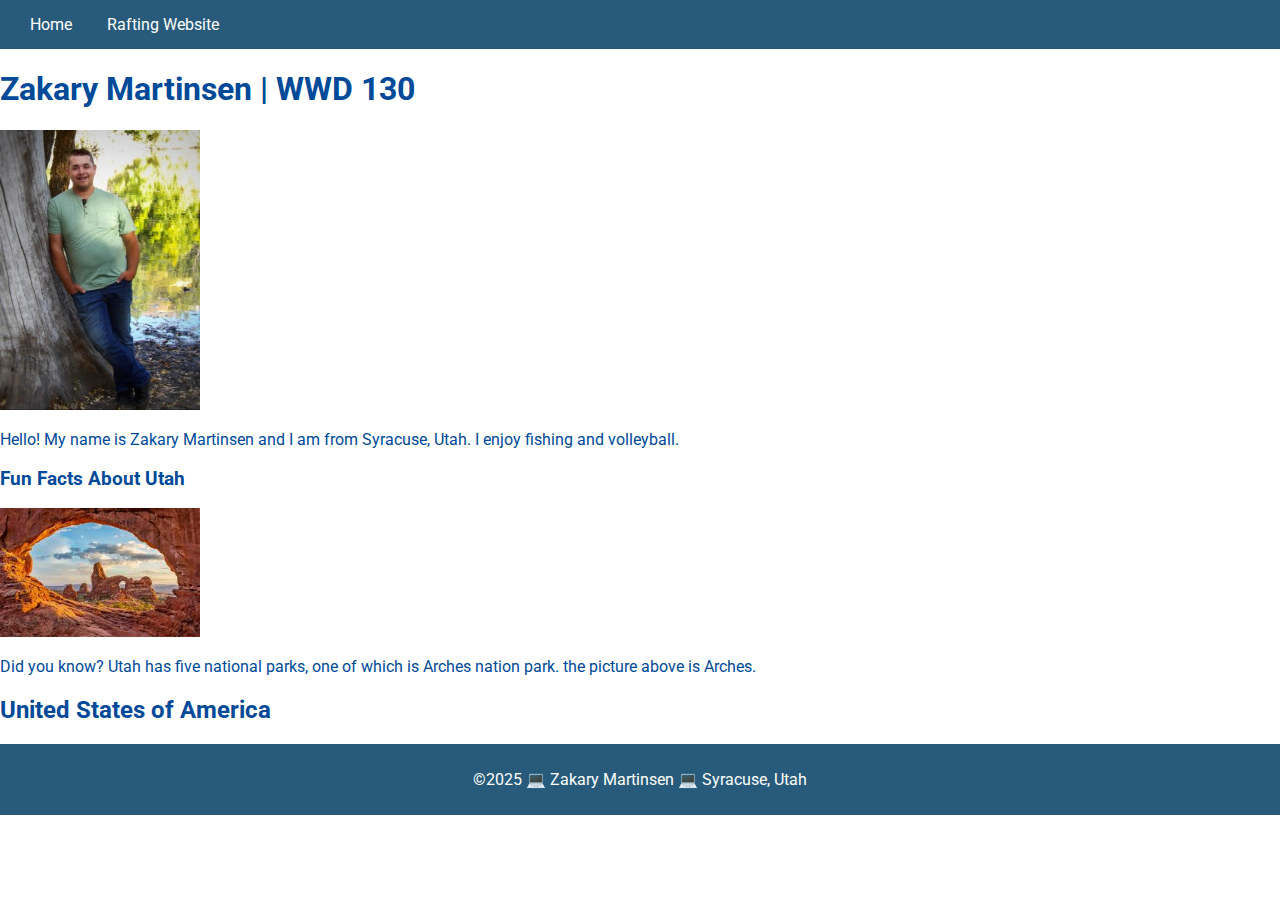
<file: index.html>
<!DOCTYPE html>
<html lang="en">
    <head>
        <meta charset="utf-8">
        <meta name="viewport" content="width=device-width,initial-scale=1.0">
        <title>Zakary Martinsen | WDD 130</title>
        <meta name="description" content="A home page about Zakary Martinsen: what he likes and where he is from.">
        <meta name="author" content="Zakary Martinsen">
        <link rel="stylesheet" href="wwr/styles/rafting.css">
    </head>
    <body>
        <header>
            <nav>
                <a href="#">Home</a>
                <a href="wwr/about.html">Rafting Website</a>
            </nav>
        </header>
        <main>
            <h1>Zakary Martinsen | WWD 130</h1>
            <img src="images/profile.jpg" alt="hello, my name is Zakary Martinsen" width="200">
            <p>Hello! My name is Zakary Martinsen and I am from Syracuse, Utah. I enjoy fishing and volleyball.</p>
        </main>
        <aside>
            <h3>Fun Facts About Utah</h3>
            <img src="images/redrock.jpg" alt="Utah Fun Fact" width="200">
            <p>Did you know? Utah has five national parks, one of which is Arches nation park. the picture above is Arches.</p>
        </aside>
        <h2> United States of America</h2>
        <footer>
            <p>&copy;2025 &#128187; Zakary Martinsen &#128187; Syracuse, Utah</p>
        </footer>
    </body>
</html>
</file>
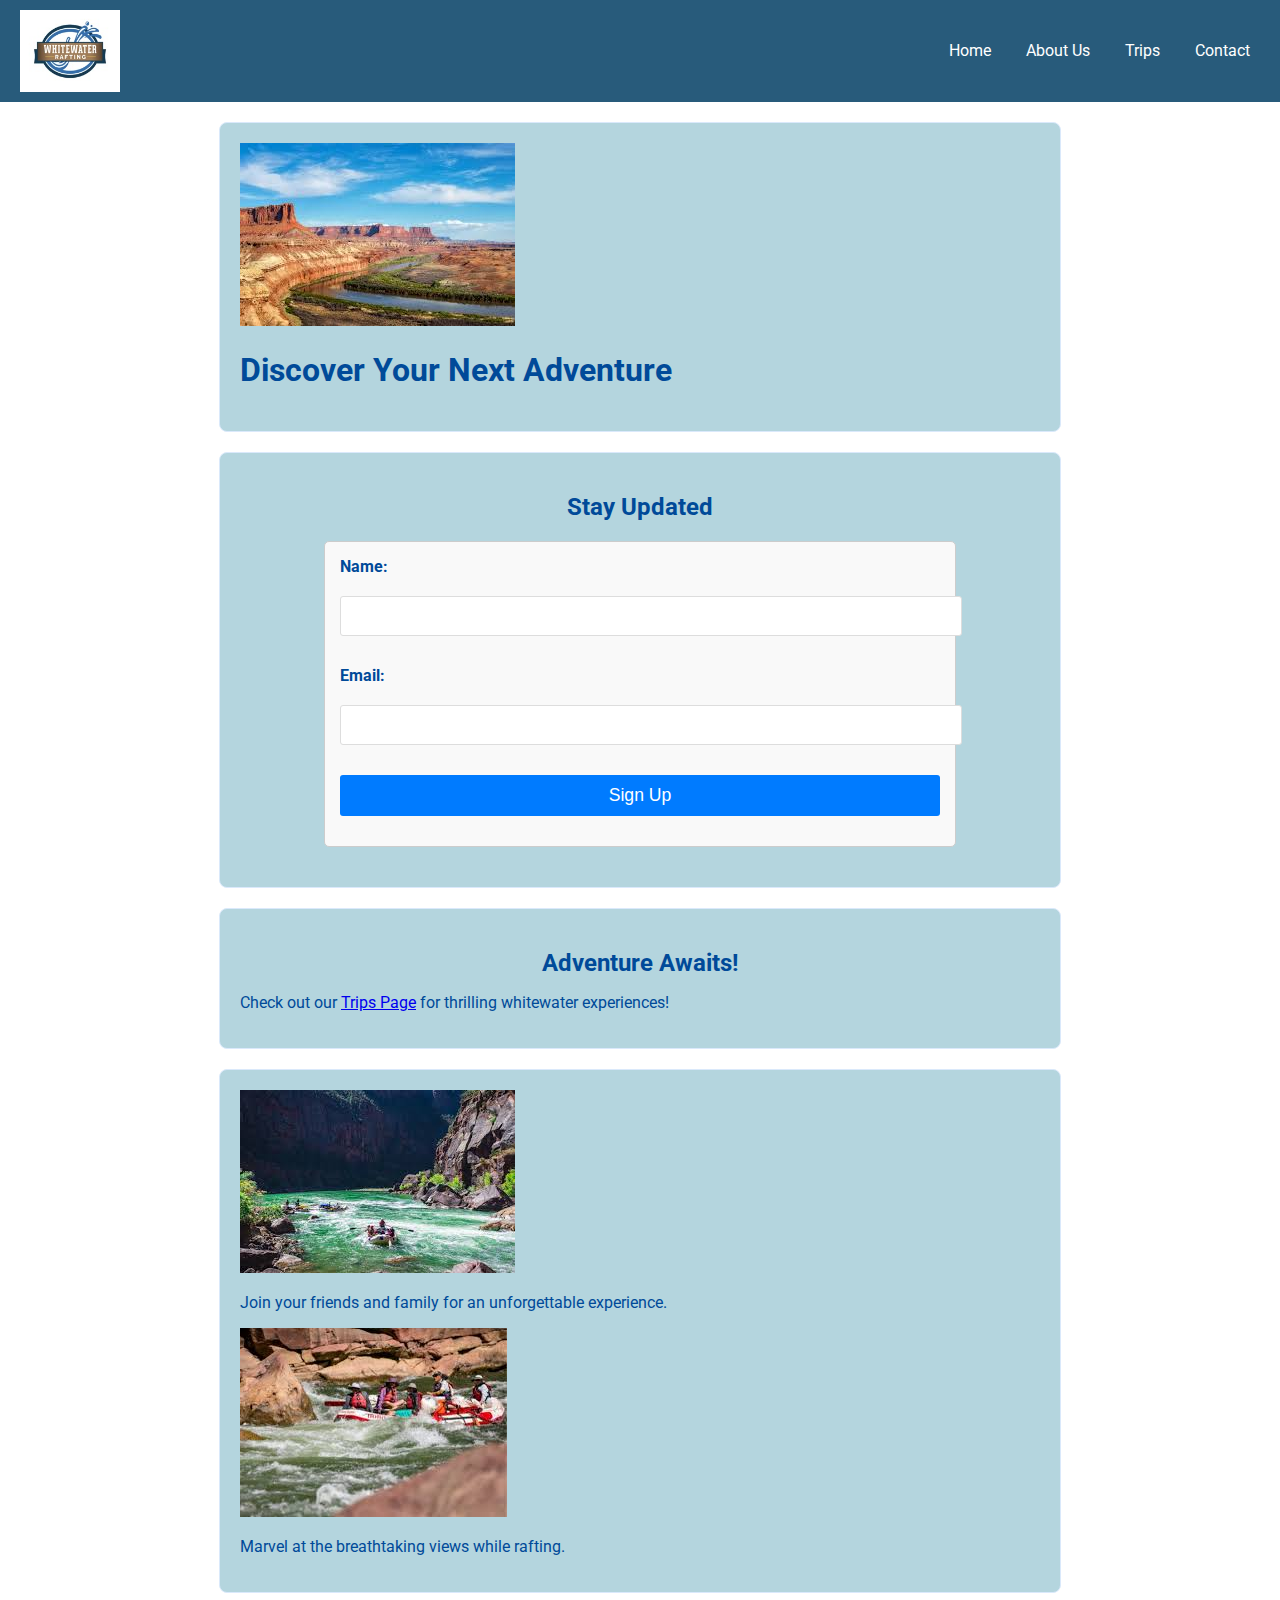
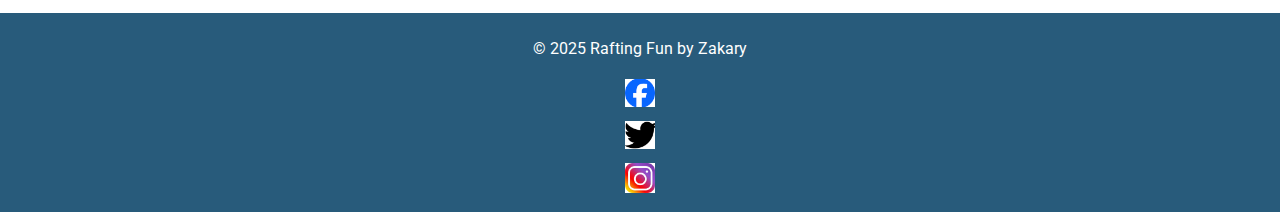
<file: wwr/index.html>
<!DOCTYPE html>
<html lang="en-US">
<head>
    <meta charset="utf-8">
    <meta name="viewport" content="width=device-width, initial-scale=1.0">
    <title>White Water Rafting Adventures</title>
    <meta name="description" content="Explore thrilling white water rafting experiences and adventures.">
    <meta name="author" content="Zakary Martinsen">
    <link rel="stylesheet" href="styles/rafting.css">
</head>
<body>
    <header>
        <img src="images/rafting.jpg" alt="Rafting Company Logo">
        <nav>
            <a href="index.html">Home</a>
            <a href="about.html">About Us</a>
            <a href="trips.html">Trips</a>
            <a href="contact.html">Contact</a>
        </nav>
    </header>
    <main>
        <!-- Hero Section -->
        <section class="hero">
            <img src="images/hero.jpg" alt="Hero Image of River Rafting">
            <h1 class="hero-text">Discover Your Next Adventure</h1>
        </section>

        <!-- Newsletter Section -->
        <section class="newsletter">
            <h2>Stay Updated</h2>
            <form>
                <label for="name">Name:</label>
                <input type="text" id="name" name="name" required>
                <label for="email">Email:</label>
                <input type="email" id="email" name="email" required>
                <button type="submit">Sign Up</button>
            </form>
        </section>

        <!-- Call to Action -->
        <section class="cta">
            <h2>Adventure Awaits!</h2>
            <p>Check out our <a href="trips.html">Trips Page</a> for thrilling whitewater experiences!</p>
        </section>

        <!-- Grid Layout -->
        <section class="grid-layout">
            <div>
                <img src="images/rafting5.jpg" alt="Group Rafting Fun">
                <p>Join your friends and family for an unforgettable experience.</p>
            </div>
            <div>
                <img src="images/rafting6.jpg" alt="Scenic Views">
                <p>Marvel at the breathtaking views while rafting.</p>
            </div>
        </section>
    </main>
    <footer>
        <p>© 2025 Rafting Fun by Zakary</p>
        <a href="#"><img src="images/facebook.png" alt="Facebook"></a>
        <a href="#"><img src="images/twitter.png" alt="Twitter"></a>
        <a href="#"><img src="images/instagram.jpg" alt="Instagram"></a>
    </footer>
</body>
</html>
</file>
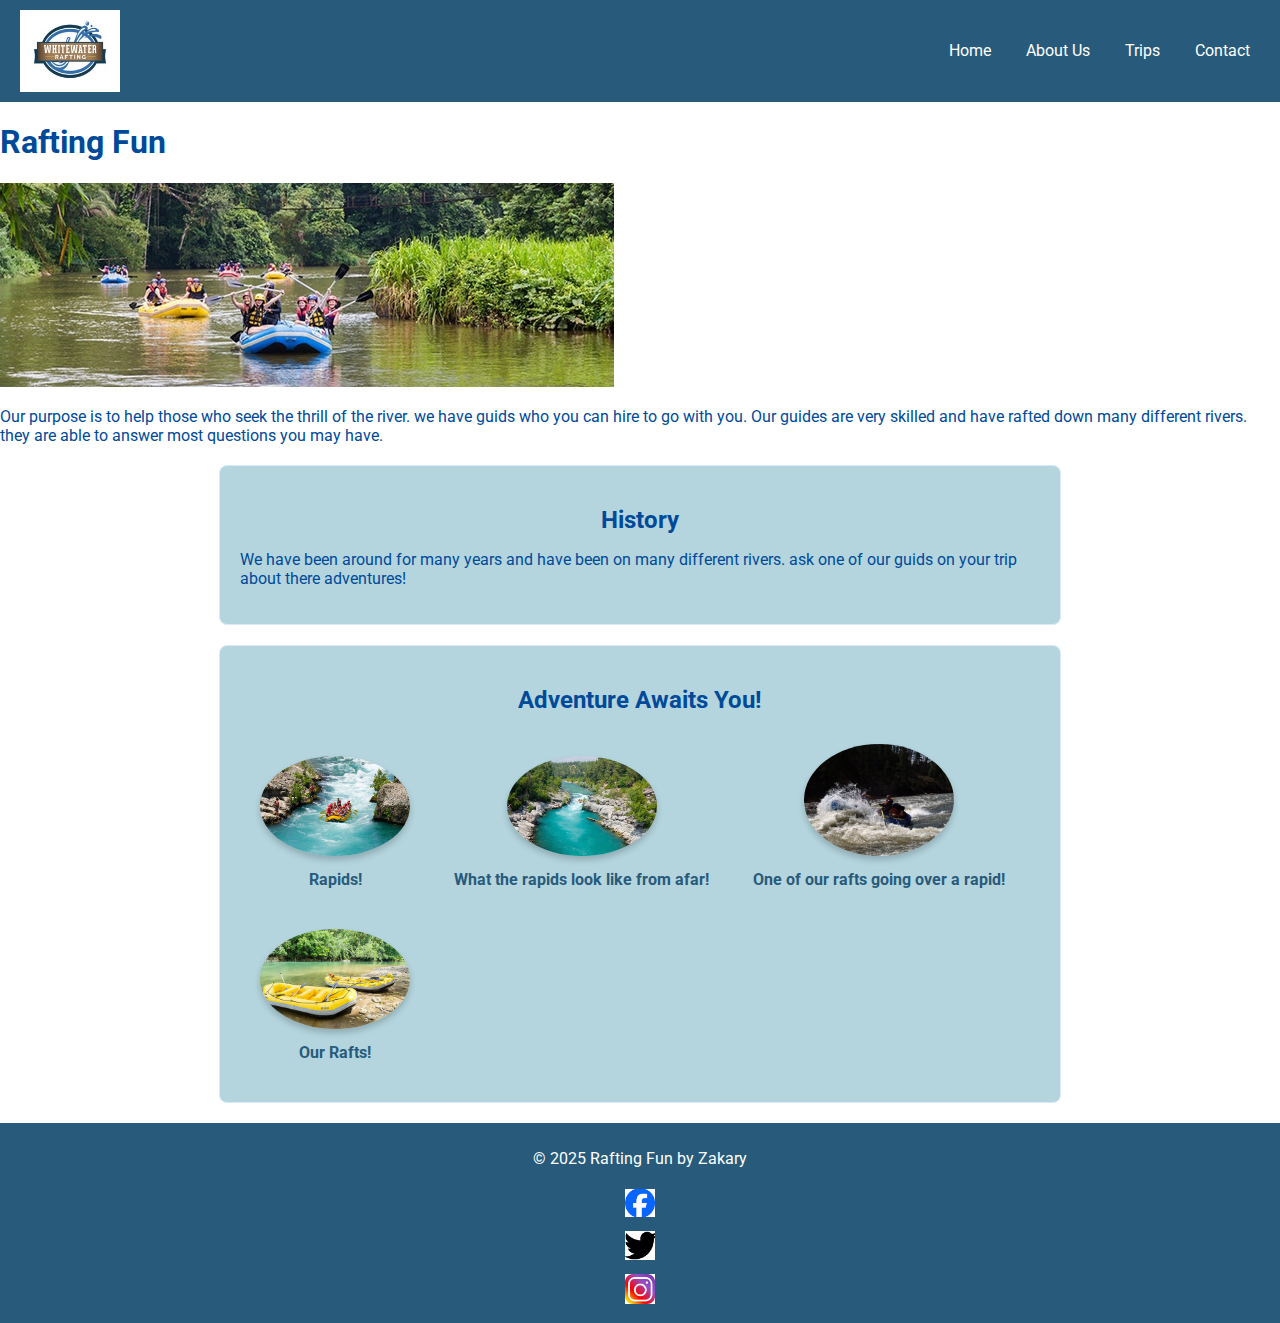
<file: wwr/about.html>
<!DOCTYPE html>
<html lang="en-US">
<head>
    <meta charset="utf-8">
    <meta name="viewport" content="width=device-width, initial-scale=1.0">
    <title>Zakary Martinsen | WDD 130</title>
    <meta name="description" content="A home page about Zakary Martinsen: what he likes and where he is from.">
    <meta name="author" content="Zakary Martinsen">
    <link rel="stylesheet" href="styles/rafting.css">
</head>
<body>
    <header>
        <img src="images/rafting.jpg" alt="Rafting Company Logo">
        <nav>
            <a href="index.html">Home</a>
            <a href="about.html">About Us</a>
            <a href="trips.html">Trips</a>
            <a href="contact.html">Contact</a>
        </nav>
    </header>
    <main>
        <div>
            <h1>Rafting Fun</h1>
            <article>
                <img src="images/happy_client.jpg" alt="Happy Client">
                <p>Our purpose is to help those who seek the thrill of the river. we have guids who you can hire to go with you. Our guides are very skilled and have rafted down many different rivers. they are able to answer most questions you may have.</p>
            </article>
        </div>
        <section>
            <h2>History</h2>
            <p>We have been around for many years and have been on many different rivers. ask one of our guids on your trip about there adventures!</p>
        </section>
        <section>
            <h2>Adventure Awaits You!</h2>
            <figure>
                <img src="images/rafting1.jpg" alt="Los Dientes del Diablo">
                <figcaption>Rapids!</figcaption>
            </figure>
            <figure>
                <img src="images/rafting2.jpg" alt="Los Dientes del Diablo">
                <figcaption>What the rapids look like from afar!</figcaption>
            </figure>
            <figure>
                <img src="images/rafting3.jpg" alt="Los Dientes del Diablo">
                <figcaption>One of our rafts going over a rapid!</figcaption>
            </figure>
            <figure>
                <img src="images/rafting4.jpg" alt="Our rafts">
                <figcaption>Our Rafts!</figcaption>
            </figure>
        </section>
    </main>
    <footer>
        <p>© 2025 Rafting Fun by Zakary</p>
        <a href="#"><img src="images/facebook.png" alt="Facebook"></a>
        <a href="#"><img src="images/twitter.png" alt="Twitter"></a>
        <a href="#"><img src="images/instagram.jpg" alt="instagram"></a>
    </footer>
</body>
</html>
</file>
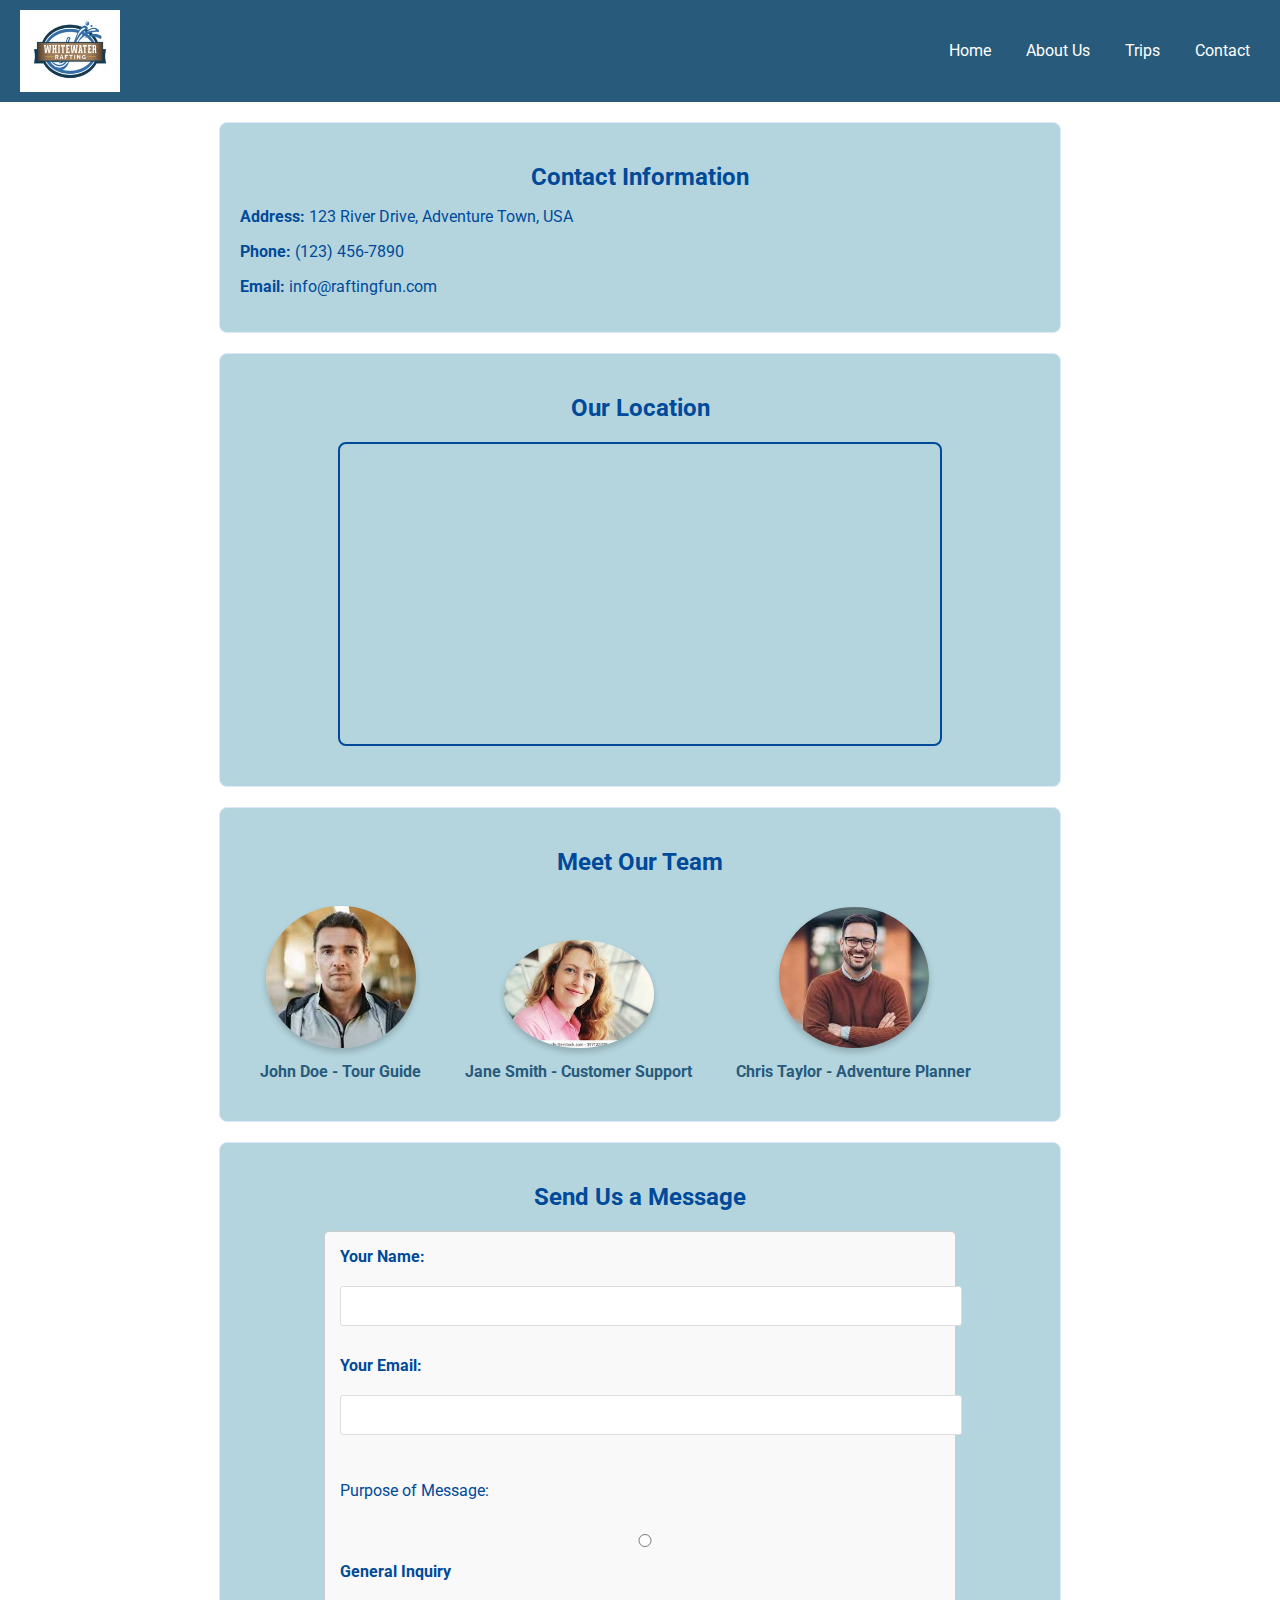
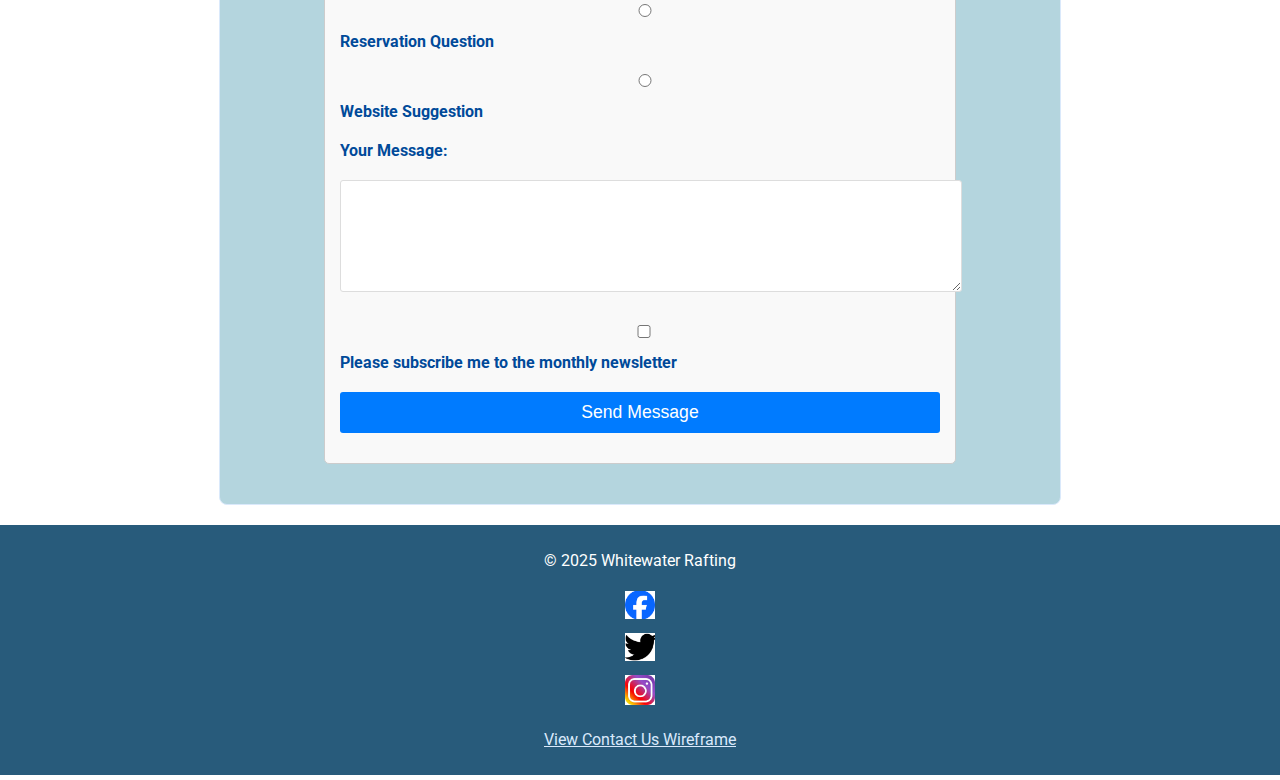
<file: wwr/contact.html>
<!DOCTYPE html>
<html lang="en-US">
<head>
    <meta charset="utf-8">
    <meta name="viewport" content="width=device-width, initial-scale=1.0">
    <title>Contact Us | Whitewater Rafting</title>
    <meta name="description" content="Get in touch with Whitewater Rafting. Contact us for inquiries, reservations, or suggestions about our services.">
    <link rel="stylesheet" href="styles/rafting.css">
</head>
<body>
    <!-- Header -->
    <header>
        <img src="images/rafting.jpg" alt="Rafting Company Logo">
        <nav>
            <a href="index.html">Home</a>
            <a href="about.html">About Us</a>
            <a href="trips.html">Trips</a>
            <a href="contact.html">Contact</a>
        </nav>
    </header>

    <!-- Main Content -->
    <main>
        <!-- Contact Information -->
        <section>
            <h2>Contact Information</h2>
            <p><strong>Address:</strong> 123 River Drive, Adventure Town, USA</p>
            <p><strong>Phone:</strong> (123) 456-7890</p>
            <p><strong>Email:</strong> info@raftingfun.com</p>
        </section>

        <!-- Google Map -->
        <section>
            <h2>Our Location</h2>
            <iframe 
                src="https://www.google.com/maps/embed?...your-map-link..."
                width="400"
                height="300"
                allowfullscreen="" 
                loading="lazy">
            </iframe>
        </section>

        <!-- Employee Profiles -->
        <section>
            <h2>Meet Our Team</h2>
            <figure>
                <img src="images/employee1.jpg" alt="John Doe">
                <figcaption>John Doe - Tour Guide</figcaption>
            </figure>
            <figure>
                <img src="images/employee2.jpg" alt="Jane Smith">
                <figcaption>Jane Smith - Customer Support</figcaption>
            </figure>
            <figure>
                <img src="images/employee3.jpg" alt="Chris Taylor">
                <figcaption>Chris Taylor - Adventure Planner</figcaption>
            </figure>
        </section>

        <!-- Contact Form -->
        <section>
            <h2>Send Us a Message</h2>
            <form action="submit_form.php" method="POST">
                <label for="name">Your Name:</label>
                <input type="text" id="name" name="name" required>

                <label for="email">Your Email:</label>
                <input type="email" id="email" name="email" required>

                <p>Purpose of Message:</p>
                <label><input type="radio" name="purpose" value="general" required> General Inquiry</label>
                <label><input type="radio" name="purpose" value="reservation"> Reservation Question</label>
                <label><input type="radio" name="purpose" value="suggestion"> Website Suggestion</label>

                <label for="message">Your Message:</label>
                <textarea id="message" name="message" rows="5" required></textarea>

                <label><input type="checkbox" name="newsletter"> Please subscribe me to the monthly newsletter</label>

                <button type="submit">Send Message</button>
            </form>
        </section>
    </main>

    <!-- Footer -->
    <footer>
        <p>© 2025 Whitewater Rafting</p>
        <a href="#"><img src="images/facebook.png" alt="Facebook"></a>
        <a href="#"><img src="images/twitter.png" alt="Twitter"></a>
        <a href="#"><img src="images/instagram.jpg" alt="Instagram"></a>
        <p><a href="https://app.moqups.com/UWh2E8OEGEa8B29hTLesSmFQzIsGQBoc/edit/page/ad64222d5" target="_blank">View Contact Us Wireframe</a></p>
    </footer>
</body>
</html>
</file>
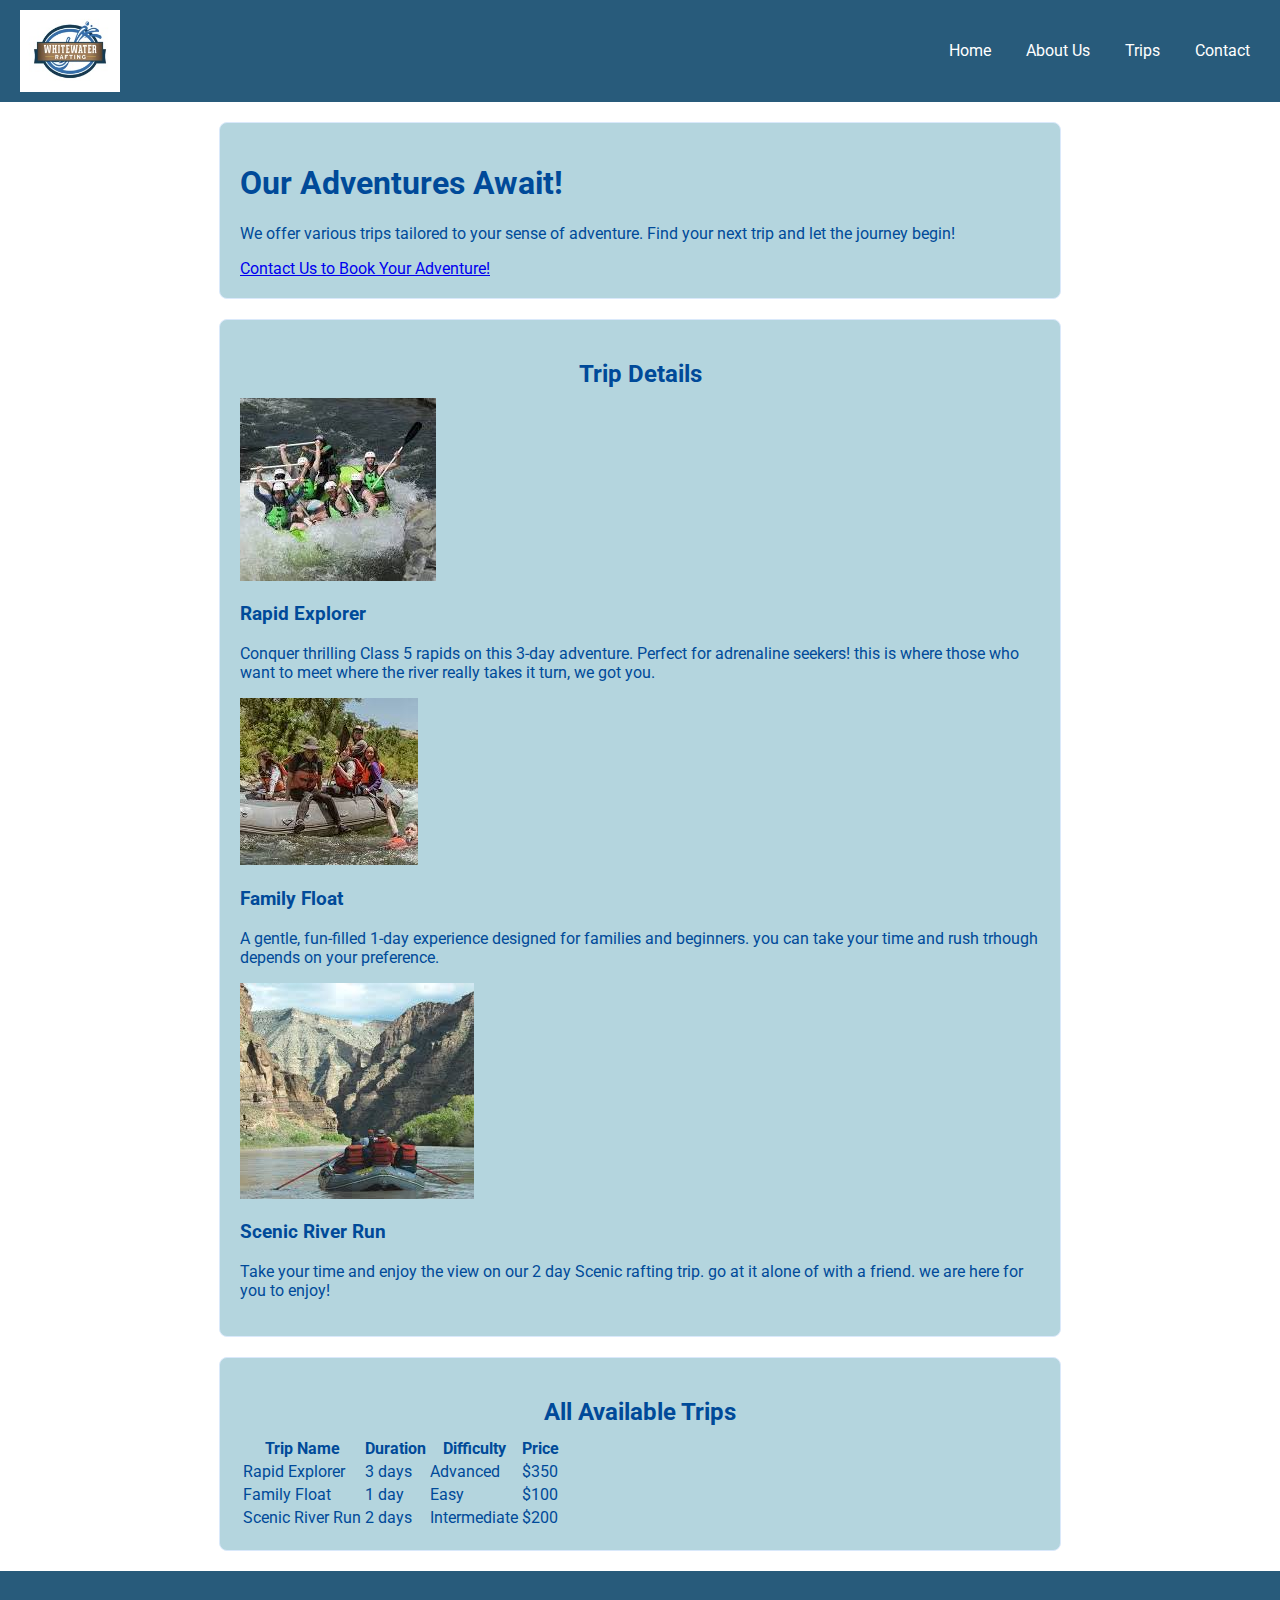
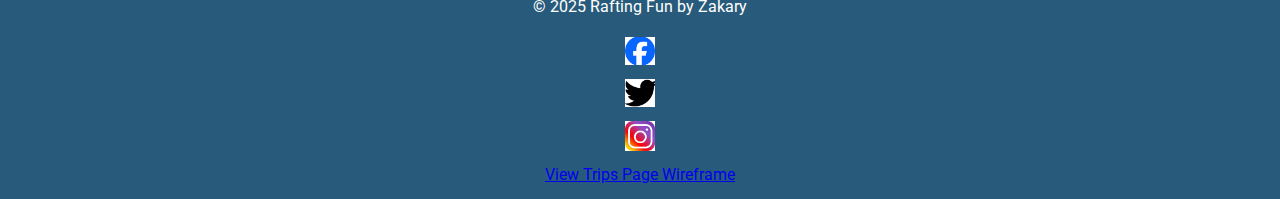
<file: wwr/trips.html>
<!DOCTYPE html>
<html lang="en-US">
<head>
    <meta charset="utf-8">
    <meta name="viewport" content="width=device-width, initial-scale=1.0">
    <title>Rafting Adventures | Trips</title>
    <meta name="description" content="Explore our thrilling rafting trips, each designed for adventure and excitement.">
    <link rel="stylesheet" href="styles/rafting.css">
</head>
<body>
    <header>
        <img src="images/rafting.jpg" alt="Rafting Company Logo">
        <nav>
            <a href="index.html">Home</a>
            <a href="about.html">About Us</a>
            <a href="trips.html">Trips</a>
            <a href="contact.html">Contact</a>
        </nav>
    </header>
    <main>
        <section>
            <h1>Our Adventures Await!</h1>
            <p>We offer various trips tailored to your sense of adventure. Find your next trip and let the journey begin!</p>
            <a href="contact.html" class="cta">Contact Us to Book Your Adventure!</a>
        </section>
        <section>
            <h2>Trip Details</h2>
            <div class="trip">
                <img src="images/trips2.jpg" alt="Rafting through the rapids">
                <h3>Rapid Explorer</h3>
                <p>Conquer thrilling Class 5 rapids on this 3-day adventure. Perfect for adrenaline seekers! this is where those who want to meet where the river really takes it turn, we got you.</p>
            </div>
            <div class="trip">
                <img src="images/trips1.jpg" alt="Family enjoying rafting">
                <h3>Family Float</h3>
                <p>A gentle, fun-filled 1-day experience designed for families and beginners. you can take your time and rush trhough depends on your preference.</p>
            </div>
            <div class="trip">
                <img src="images/trips3.jpg" alt="Beautiful scenic rafting trip">
                <h3>Scenic River Run</h3>
                <p>Take your time and enjoy the view on our 2 day Scenic rafting trip. go at it alone of with a friend. we are here for you to enjoy!</p>
            </div>
        </section>
        <section>
            <h2>All Available Trips</h2>
            <table>
                <thead>
                    <tr>
                        <th>Trip Name</th>
                        <th>Duration</th>
                        <th>Difficulty</th>
                        <th>Price</th>
                    </tr>
                </thead>
                <tbody>
                    <tr>
                        <td>Rapid Explorer</td>
                        <td>3 days</td>
                        <td>Advanced</td>
                        <td>$350</td>
                    </tr>
                    <tr>
                        <td>Family Float</td>
                        <td>1 day</td>
                        <td>Easy</td>
                        <td>$100</td>
                    </tr>
                    <tr>
                        <td>Scenic River Run</td>
                        <td>2 days</td>
                        <td>Intermediate</td>
                        <td>$200</td>
                    </tr>
                </tbody>
            </table>
        </section>
    </main>
    <footer>
        <p>© 2025 Rafting Fun by Zakary</p>
        <a href="#"><img src="images/facebook.png" alt="Facebook"></a>
        <a href="#"><img src="images/twitter.png" alt="Twitter"></a>
        <a href="#"><img src="images/instagram.jpg" alt="Instagram"></a>
        <a href="images/wwr/trips_wireframe.jpg">View Trips Page Wireframe</a>
    </footer>
</body>
</html>
</file>
<file: wwr/styles/rafting.css>
@import url('https://fonts.googleapis.com/css2?family=Roboto:wght@400;700&display=swap');

/* Root Variables */
:root {
    --primary-color: #004a99;
    --secondary-color: #285B7B;
    --font-primary: 'Roboto', sans-serif;
    --accent1-color: #B4D5DE;
    --accent2-color: #DAE9FB;
}

/* General Body Styling */
body {
    font-family: var(--font-primary);
    color: var(--primary-color);
    margin: 0;
    padding: 0;
}

/* Header Styling */
header {
    display: flex;
    justify-content: space-between;
    align-items: center;
    padding: 10px 20px;
    background-color: var(--secondary-color);
}

header img {
    width: 100px;
    height: auto;
}

nav {
    display: flex;
    gap: 15px;
}

nav a {
    font-size: 1rem;
    color: white;
    text-decoration: none;
    padding: 5px 10px;
}

nav a:hover {
    background-color: var(--primary-color);
    color: #fff;
    border-radius: 5px;
}

/* Section Styling */
section {
    margin: 20px auto;
    padding: 20px;
    max-width: 800px;
    background-color: var(--accent1-color);
    border: 1px solid var(--accent2-color);
    border-radius: 8px;
}

section h2 {
    text-align: center;
    color: var(--primary-color);
    margin-bottom: 10px;
}

/* Google Map */
iframe {
    display: block;
    margin: 20px auto;
    border: 2px solid var(--primary-color);
    border-radius: 8px;
    width: 100%;
    max-width: 600px;
    height: 300px;
}

/* Employee Profiles */
figure {
    display: inline-block;
    text-align: center;
    margin: 20px;
}

figure img {
    width: 150px;
    height: auto;
    border-radius: 50%;
    box-shadow: 0 4px 6px rgba(0, 0, 0, 0.2);
}

figure figcaption {
    margin-top: 10px;
    font-size: 1rem;
    font-weight: bold;
    color: var(--secondary-color);
}

/* Contact Form Styling */
form {
    display: flex;
    flex-direction: column;
    gap: 15px;
    margin: 0 auto;
    padding: 20px;
    max-width: 600px;
    background-color: var(--accent1-color);
    border: 1px solid var(--accent2-color);
    border-radius: 8px;
}

form input, form textarea, form button {
    padding: 10px;
    font-size: 1rem;
    border: 1px solid var(--secondary-color);
    border-radius: 4px;
}

form button {
    background-color: var(--primary-color);
    color: white;
    border: none;
    padding: 10px;
    font-size: 1.1rem;
    cursor: pointer;
    transition: background-color 0.3s ease;
}

form button:hover {
    background-color: var(--secondary-color);
}

/* Footer Styling */
footer {
    display: flex;
    flex-direction: column;
    align-items: center;
    padding: 10px;
    background-color: var(--secondary-color);
    color: white;
}

footer a {
    margin: 5px;
}

footer img {
    width: 30px;
    height: auto;
    margin: 0 10px;
}

footer p a {
    text-decoration: underline;
    color: var(--accent2-color);
}

form {
    max-width: 600px;
    margin: 20px auto;
    padding: 15px;
    border: 1px solid #ccc;
    border-radius: 5px;
    background-color: #f9f9f9;
}
form h2 {
    text-align: center;
    font-size: 24px;
    margin-bottom: 15px;
}
form label {
    display: block;
    margin-bottom: 5px;
    font-weight: bold;
}
form input, form textarea, form button {
    width: 100%;
    padding: 10px;
    margin-bottom: 15px;
    border: 1px solid #ddd;
    border-radius: 3px;
}
form button {
    background-color: #007BFF;
    color: white;
    border: none;
    cursor: pointer;
}
form button:hover {
    background-color: #0056b3;
}
</file>
